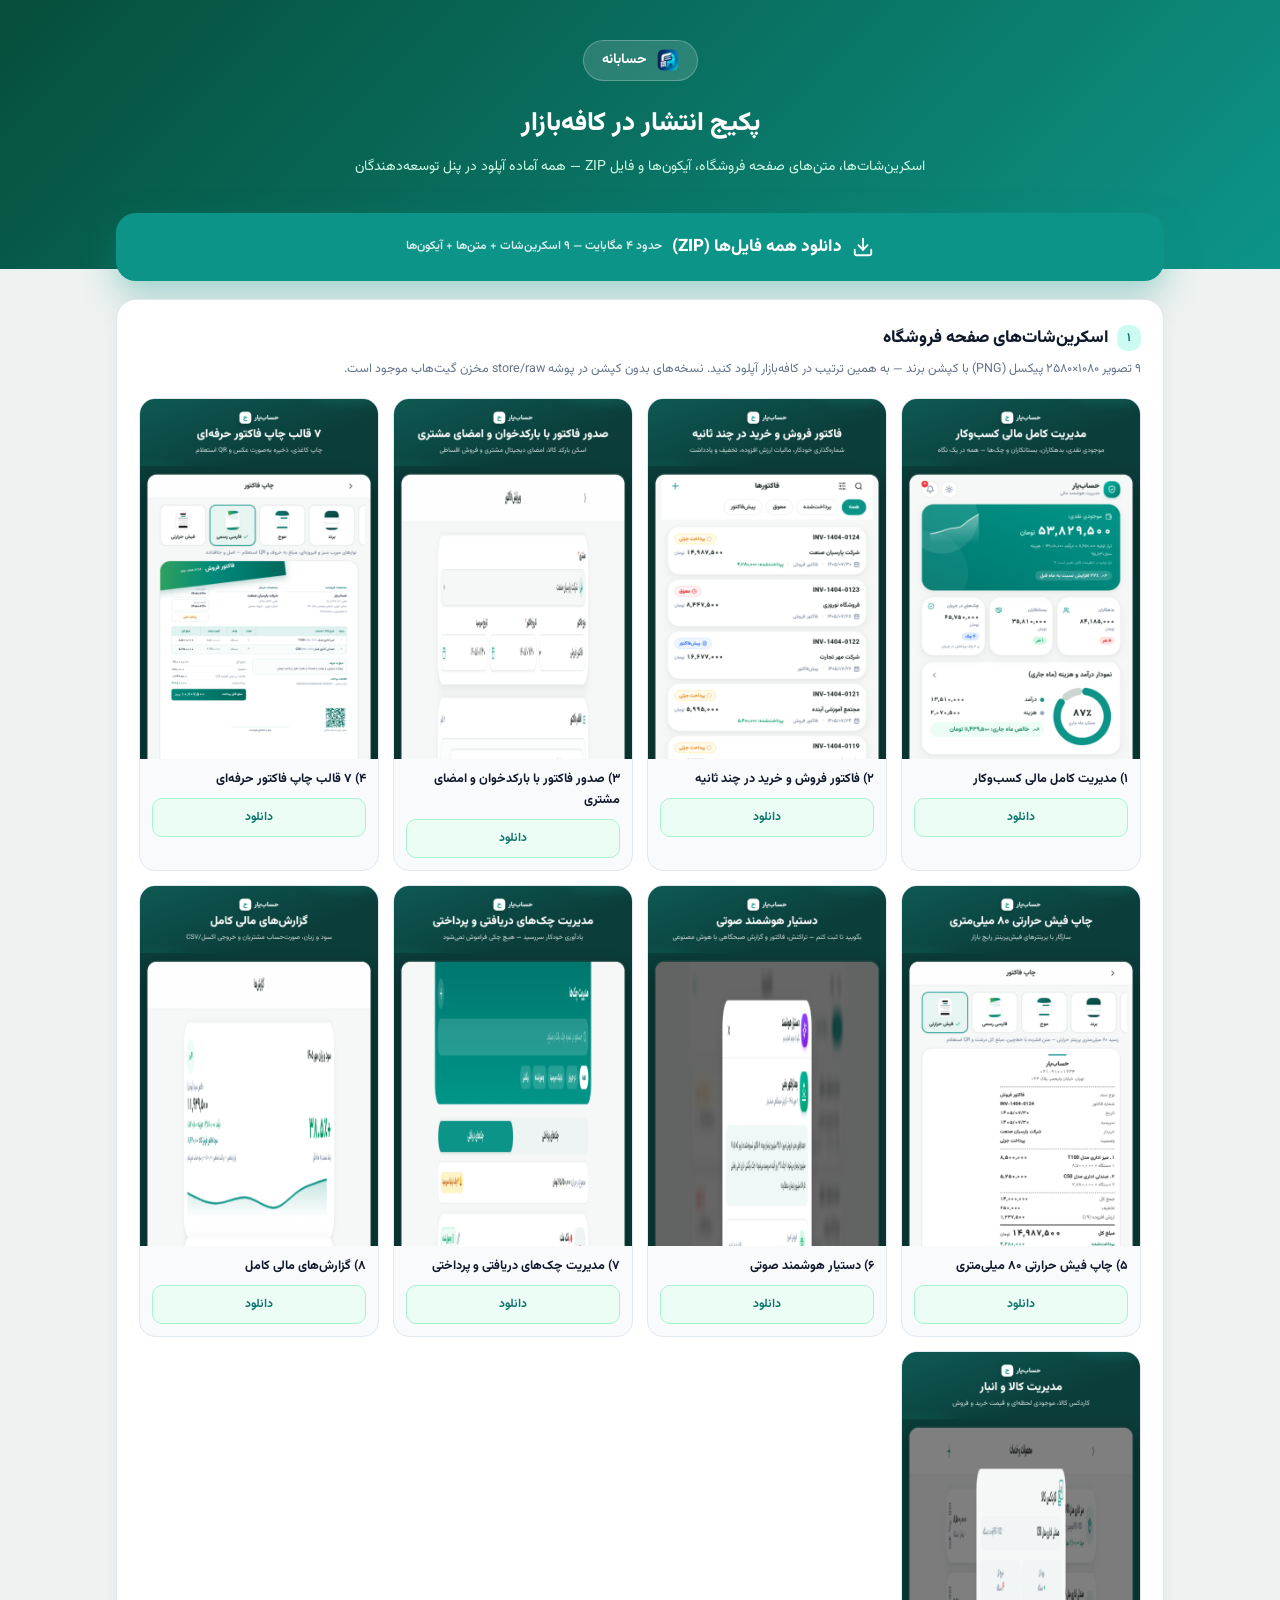
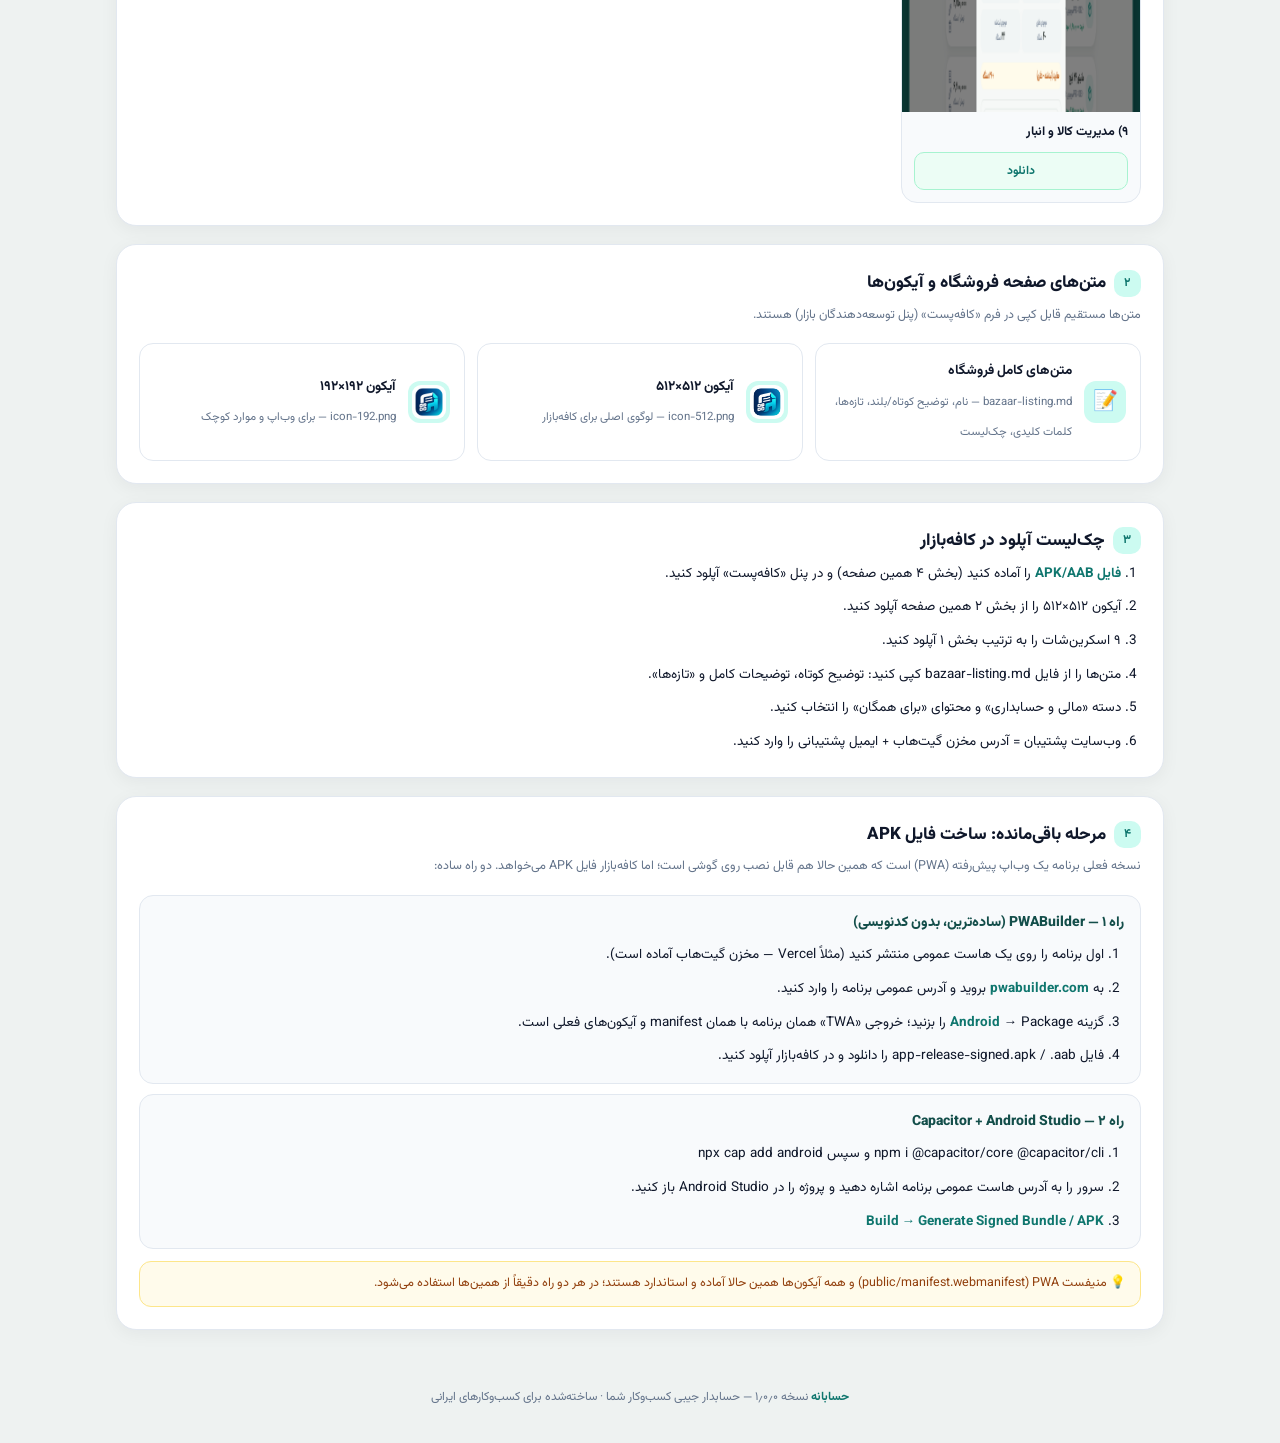
<file: store/index.html>
<!doctype html>
<html lang="fa" dir="rtl">
<head>
<meta charset="utf-8" />
<meta name="viewport" content="width=device-width, initial-scale=1" />
<title>پکیج انتشار حسابانه در کافه‌بازار</title>
<link rel="preconnect" href="https://fonts.googleapis.com" />
<link href="https://fonts.googleapis.com/css2?family=Vazirmatn:wght@400;600;700;800&display=swap" rel="stylesheet" />
<style>
  * { margin: 0; padding: 0; box-sizing: border-box; }
  html { scroll-behavior: smooth; }
  body {
    font-family: 'Vazirmatn', Tahoma, sans-serif;
    background: #eef2f1;
    color: #0f172a;
    line-height: 1.9;
  }
  header {
    background: linear-gradient(135deg, #064e3b 0%, #0d9488 100%);
    color: #fff;
    padding: 40px 16px 88px;
    text-align: center;
  }
  .brand-badge {
    display: inline-flex; align-items: center; gap: 10px;
    background: rgba(255,255,255,.14);
    border: 1px solid rgba(255,255,255,.25);
    border-radius: 999px; padding: 6px 18px;
    font-weight: 700; font-size: 14px; margin-bottom: 18px;
  }
  .brand-badge img { width: 22px; height: 22px; border-radius: 6px; }
  header h1 { font-size: 26px; font-weight: 800; }
  header p { color: #d1fae5; font-size: 14px; margin-top: 6px; }
  main { max-width: 1080px; margin: -56px auto 0; padding: 0 16px 48px; }
  .cta {
    display: flex; align-items: center; justify-content: center; gap: 10px; flex-wrap: wrap;
    background: #0d9488; color: #fff; text-decoration: none;
    font-weight: 800; font-size: 17px;
    border-radius: 20px; padding: 18px 20px;
    box-shadow: 0 14px 34px rgba(13,148,136,.35);
    transition: transform .15s ease, background .15s ease;
  }
  .cta:hover { background: #0f766e; transform: translateY(-1px); }
  .cta svg { width: 22px; height: 22px; }
  .cta small { font-weight: 600; opacity: .85; font-size: 12px; }
  section {
    background: #fff; border: 1px solid #e2e8f0; border-radius: 20px;
    padding: 22px; margin-top: 18px;
    box-shadow: 0 4px 18px rgba(15,23,42,.05);
  }
  h2 { font-size: 17px; font-weight: 800; display: flex; align-items: center; gap: 8px; margin-bottom: 4px; }
  h2 .num {
    background: #ccfbf1; color: #0f766e; border-radius: 10px;
    font-size: 12px; padding: 2px 10px; font-weight: 700;
  }
  .hint { color: #64748b; font-size: 12.5px; margin-bottom: 16px; }
  .grid {
    display: grid; grid-template-columns: repeat(auto-fill, minmax(215px, 1fr)); gap: 14px;
  }
  .shot { border: 1px solid #e2e8f0; border-radius: 16px; overflow: hidden; background: #f8fafc; display: flex; flex-direction: column; }
  .shot .frame { height: 360px; overflow: hidden; }
  .shot img { width: 100%; height: 100%; object-fit: cover; object-position: top; display: block; transition: transform .25s ease; }
  .shot:hover img { transform: scale(1.04); }
  .shot .meta { padding: 10px 12px 12px; display: flex; flex-direction: column; gap: 8px; }
  .shot .cap { font-size: 12.5px; font-weight: 700; line-height: 1.7; }
  .shot a {
    text-align: center; text-decoration: none; font-size: 12px; font-weight: 700;
    color: #0f766e; background: #ecfdf5; border: 1px solid #a7f3d0;
    border-radius: 10px; padding: 7px 8px; transition: background .15s ease;
  }
  .shot a:hover { background: #d1fae5; }
  .row { display: flex; flex-wrap: wrap; gap: 12px; }
  .file-card {
    flex: 1 1 240px; display: flex; align-items: center; gap: 12px;
    border: 1px solid #e2e8f0; border-radius: 14px; padding: 12px 14px; text-decoration: none; color: inherit;
    transition: border-color .15s ease, background .15s ease;
  }
  .file-card:hover { border-color: #14b8a6; background: #f0fdfa; }
  .file-card .ic {
    width: 42px; height: 42px; border-radius: 12px; background: #ccfbf1; color: #0f766e;
    display: flex; align-items: center; justify-content: center; flex-shrink: 0; font-size: 20px;
  }
  .file-card .t { font-weight: 700; font-size: 13.5px; }
  .file-card .s { color: #64748b; font-size: 11.5px; }
  ol.steps { padding-inline-start: 20px; font-size: 13.5px; display: grid; gap: 8px; }
  ol.steps b { color: #0f766e; }
  .opt {
    border: 1px solid #e2e8f0; border-radius: 14px; padding: 14px 16px; margin-top: 10px; background: #f8fafc;
  }
  .opt h3 { font-size: 14px; font-weight: 800; margin-bottom: 6px; color: #134e4a; }
  .note {
    background: #fffbeb; border: 1px solid #fde68a; color: #92400e;
    border-radius: 12px; padding: 10px 14px; font-size: 12.5px; margin-top: 12px;
  }
  footer { text-align: center; color: #64748b; font-size: 12px; padding: 8px 16px 34px; }
  footer b { color: #0f766e; }
</style>
</head>
<body>

<header>
  <div class="brand-badge"><img src="/icons/icon-192.png" alt="لوگو حسابانه" /> حسابانه</div>
  <h1>پکیج انتشار در کافه‌بازار</h1>
  <p>اسکرین‌شات‌ها، متن‌های صفحه فروشگاه، آیکون‌ها و فایل ZIP — همه آماده آپلود در پنل توسعه‌دهندگان</p>
</header>

<main>
  <a class="cta" href="hesabyar-bazaar-package.zip" download>
    <svg viewBox="0 0 24 24" fill="none" stroke="currentColor" stroke-width="2" stroke-linecap="round" stroke-linejoin="round"><path d="M21 15v4a2 2 0 0 1-2 2H5a2 2 0 0 1-2-2v-4"/><polyline points="7 10 12 15 17 10"/><line x1="12" y1="15" x2="12" y2="3"/></svg>
    دانلود همه فایل‌ها (ZIP) <small>حدود ۴ مگابایت — ۹ اسکرین‌شات + متن‌ها + آیکون‌ها</small>
  </a>

  <section>
    <h2><span class="num">۱</span> اسکرین‌شات‌های صفحه فروشگاه</h2>
    <p class="hint">۹ تصویر ۱۰۸۰×۲۵۸۰ پیکسل (PNG) با کپشن برند — به همین ترتیب در کافه‌بازار آپلود کنید. نسخه‌های بدون کپشن در پوشه <span dir="ltr">store/raw</span> مخزن گیت‌هاب موجود است.</p>
    <div class="grid">
      <figure class="shot"><div class="frame"><img src="screenshots/01-modiriat-mali.png" alt="مدیریت مالی" loading="lazy" /></div><figcaption class="meta"><span class="cap">۱) مدیریت کامل مالی کسب‌وکار</span><a href="screenshots/01-modiriat-mali.png" download>دانلود</a></figcaption></figure>
      <figure class="shot"><div class="frame"><img src="screenshots/02-factor.png" alt="فاکتور" loading="lazy" /></div><figcaption class="meta"><span class="cap">۲) فاکتور فروش و خرید در چند ثانیه</span><a href="screenshots/02-factor.png" download>دانلود</a></figcaption></figure>
      <figure class="shot"><div class="frame"><img src="screenshots/03-barcode-emza.png" alt="بارکد و امضا" loading="lazy" /></div><figcaption class="meta"><span class="cap">۳) صدور فاکتور با بارکدخوان و امضای مشتری</span><a href="screenshots/03-barcode-emza.png" download>دانلود</a></figcaption></figure>
      <figure class="shot"><div class="frame"><img src="screenshots/04-chap-ghaleb.png" alt="قالب چاپ" loading="lazy" /></div><figcaption class="meta"><span class="cap">۴) ۷ قالب چاپ فاکتور حرفه‌ای</span><a href="screenshots/04-chap-ghaleb.png" download>دانلود</a></figcaption></figure>
      <figure class="shot"><div class="frame"><img src="screenshots/05-fish-hararati.png" alt="فیش حرارتی" loading="lazy" /></div><figcaption class="meta"><span class="cap">۵) چاپ فیش حرارتی ۸۰ میلی‌متری</span><a href="screenshots/05-fish-hararati.png" download>دانلود</a></figcaption></figure>
      <figure class="shot"><div class="frame"><img src="screenshots/06-dastyar.png" alt="دستیار صوتی" loading="lazy" /></div><figcaption class="meta"><span class="cap">۶) دستیار هوشمند صوتی</span><a href="screenshots/06-dastyar.png" download>دانلود</a></figcaption></figure>
      <figure class="shot"><div class="frame"><img src="screenshots/07-checks.png" alt="مدیریت چک" loading="lazy" /></div><figcaption class="meta"><span class="cap">۷) مدیریت چک‌های دریافتی و پرداختی</span><a href="screenshots/07-checks.png" download>دانلود</a></figcaption></figure>
      <figure class="shot"><div class="frame"><img src="screenshots/08-report.png" alt="گزارش‌ها" loading="lazy" /></div><figcaption class="meta"><span class="cap">۸) گزارش‌های مالی کامل</span><a href="screenshots/08-report.png" download>دانلود</a></figcaption></figure>
      <figure class="shot"><div class="frame"><img src="screenshots/09-cardex.png" alt="کاردکس کالا" loading="lazy" /></div><figcaption class="meta"><span class="cap">۹) مدیریت کالا و انبار</span><a href="screenshots/09-cardex.png" download>دانلود</a></figcaption></figure>
    </div>
  </section>

  <section>
    <h2><span class="num">۲</span> متن‌های صفحه فروشگاه و آیکون‌ها</h2>
    <p class="hint">متن‌ها مستقیم قابل کپی در فرم «کافه‌پست» (پنل توسعه‌دهندگان بازار) هستند.</p>
    <div class="row">
      <a class="file-card" href="bazaar-listing.md" download>
        <span class="ic">📝</span>
        <span><span class="t">متن‌های کامل فروشگاه</span><br /><span class="s">bazaar-listing.md — نام، توضیح کوتاه/بلند، تازه‌ها، کلمات کلیدی، چک‌لیست</span></span>
      </a>
      <a class="file-card" href="icons/icon-512.png" download>
        <span class="ic"><img src="icons/icon-512.png" alt="" style="width:34px;height:34px;border-radius:9px" /></span>
        <span><span class="t">آیکون ۵۱۲×۵۱۲</span><br /><span class="s">icon-512.png — لوگوی اصلی برای کافه‌بازار</span></span>
      </a>
      <a class="file-card" href="icons/icon-192.png" download>
        <span class="ic"><img src="icons/icon-192.png" alt="" style="width:34px;height:34px;border-radius:9px" /></span>
        <span><span class="t">آیکون ۱۹۲×۱۹۲</span><br /><span class="s">icon-192.png — برای وب‌اپ و موارد کوچک</span></span>
      </a>
    </div>
  </section>

  <section>
    <h2><span class="num">۳</span> چک‌لیست آپلود در کافه‌بازار</h2>
    <ol class="steps">
      <li><b>فایل APK/AAB</b> را آماده کنید (بخش ۴ همین صفحه) و در پنل «کافه‌پست» آپلود کنید.</li>
      <li>آیکون ۵۱۲×۵۱۲ را از بخش ۲ همین صفحه آپلود کنید.</li>
      <li>۹ اسکرین‌شات را به ترتیب بخش ۱ آپلود کنید.</li>
      <li>متن‌ها را از فایل bazaar-listing.md کپی کنید: توضیح کوتاه، توضیحات کامل و «تازه‌ها».</li>
      <li>دسته «مالی و حسابداری» و محتوای «برای همگان» را انتخاب کنید.</li>
      <li>وب‌سایت پشتیبان = آدرس مخزن گیت‌هاب + ایمیل پشتیبانی را وارد کنید.</li>
    </ol>
  </section>

  <section>
    <h2><span class="num">۴</span> مرحله باقی‌مانده: ساخت فایل APK</h2>
    <p class="hint">نسخه فعلی برنامه یک وب‌اپ پیش‌رفته (PWA) است که همین حالا هم قابل نصب روی گوشی است؛ اما کافه‌بازار فایل APK می‌خواهد. دو راه ساده:</p>

    <div class="opt">
      <h3>راه ۱ — PWABuilder (ساده‌ترین، بدون کدنویسی)</h3>
      <ol class="steps">
        <li>اول برنامه را روی یک هاست عمومی منتشر کنید (مثلاً Vercel — مخزن گیت‌هاب آماده است).</li>
        <li>به <b dir="ltr">pwabuilder.com</b> بروید و آدرس عمومی برنامه را وارد کنید.</li>
        <li>گزینه <b>Android</b> → Package را بزنید؛ خروجی «TWA» همان برنامه با همان manifest و آیکون‌های فعلی است.</li>
        <li>فایل <span dir="ltr">app-release-signed.apk / .aab</span> را دانلود و در کافه‌بازار آپلود کنید.</li>
      </ol>
    </div>

    <div class="opt">
      <h3>راه ۲ — Capacitor + Android Studio</h3>
      <ol class="steps">
        <li><span dir="ltr">npm i @capacitor/core @capacitor/cli</span> و سپس <span dir="ltr">npx cap add android</span></li>
        <li>سرور را به آدرس هاست عمومی برنامه اشاره دهید و پروژه را در Android Studio باز کنید.</li>
        <li><b dir="ltr">Build → Generate Signed Bundle / APK</b></li>
      </ol>
    </div>

    <div class="note">💡 منیفست PWA (<span dir="ltr">public/manifest.webmanifest</span>) و همه آیکون‌ها همین حالا آماده و استاندارد هستند؛ در هر دو راه دقیقاً از همین‌ها استفاده می‌شود.</div>
  </section>
</main>

<footer><b>حسابانه</b> نسخه ۱٫۰٫۰ — حسابدار جیبی کسب‌وکار شما · ساخته‌شده برای کسب‌وکارهای ایرانی</footer>

</body>
</html>
</file>
